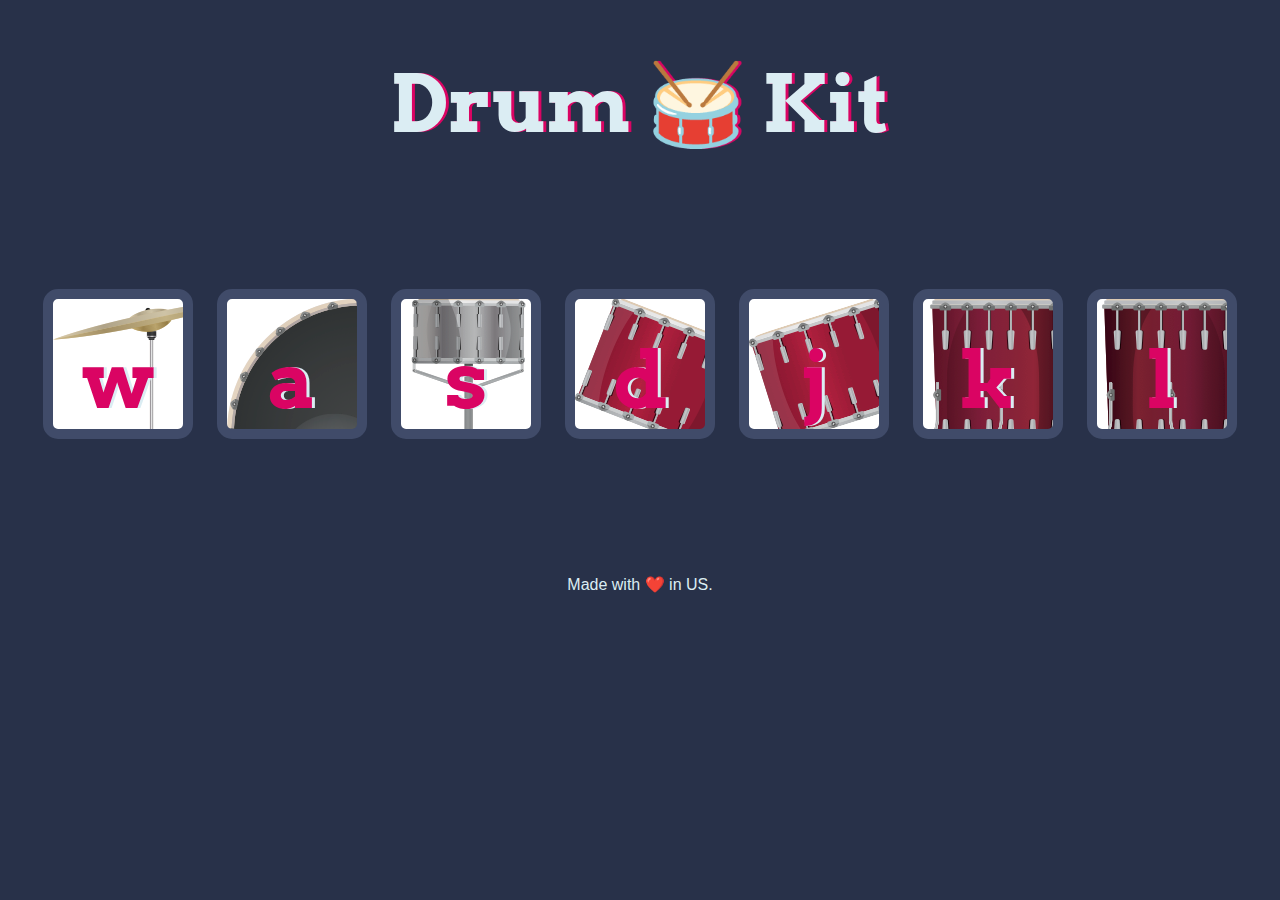
<file: Drum Kit/index.html>
<!DOCTYPE html>
<html lang="en" dir="ltr">

<head>
  <meta charset="utf-8">
  <title>Drum Kit</title>
  <link rel="stylesheet" href="styles.css">
  <link href="https://fonts.googleapis.com/css?family=Arvo" rel="stylesheet">
</head>

<body>

  <h1 id="title">Drum 🥁 Kit</h1>
  <div class="set">
    <button class="w drum">w</button>
    <button class="a drum">a</button>
    <button class="s drum">s</button>
    <button class="d drum">d</button>
    <button class="j drum">j</button>
    <button class="k drum">k</button>
    <button class="l drum">l</button>
  </div>


  <footer>
    Made with ❤️ in US.
  </footer>
  <script src = "index.js" charset="utf-8"></script>
</body>

</html>
</file>
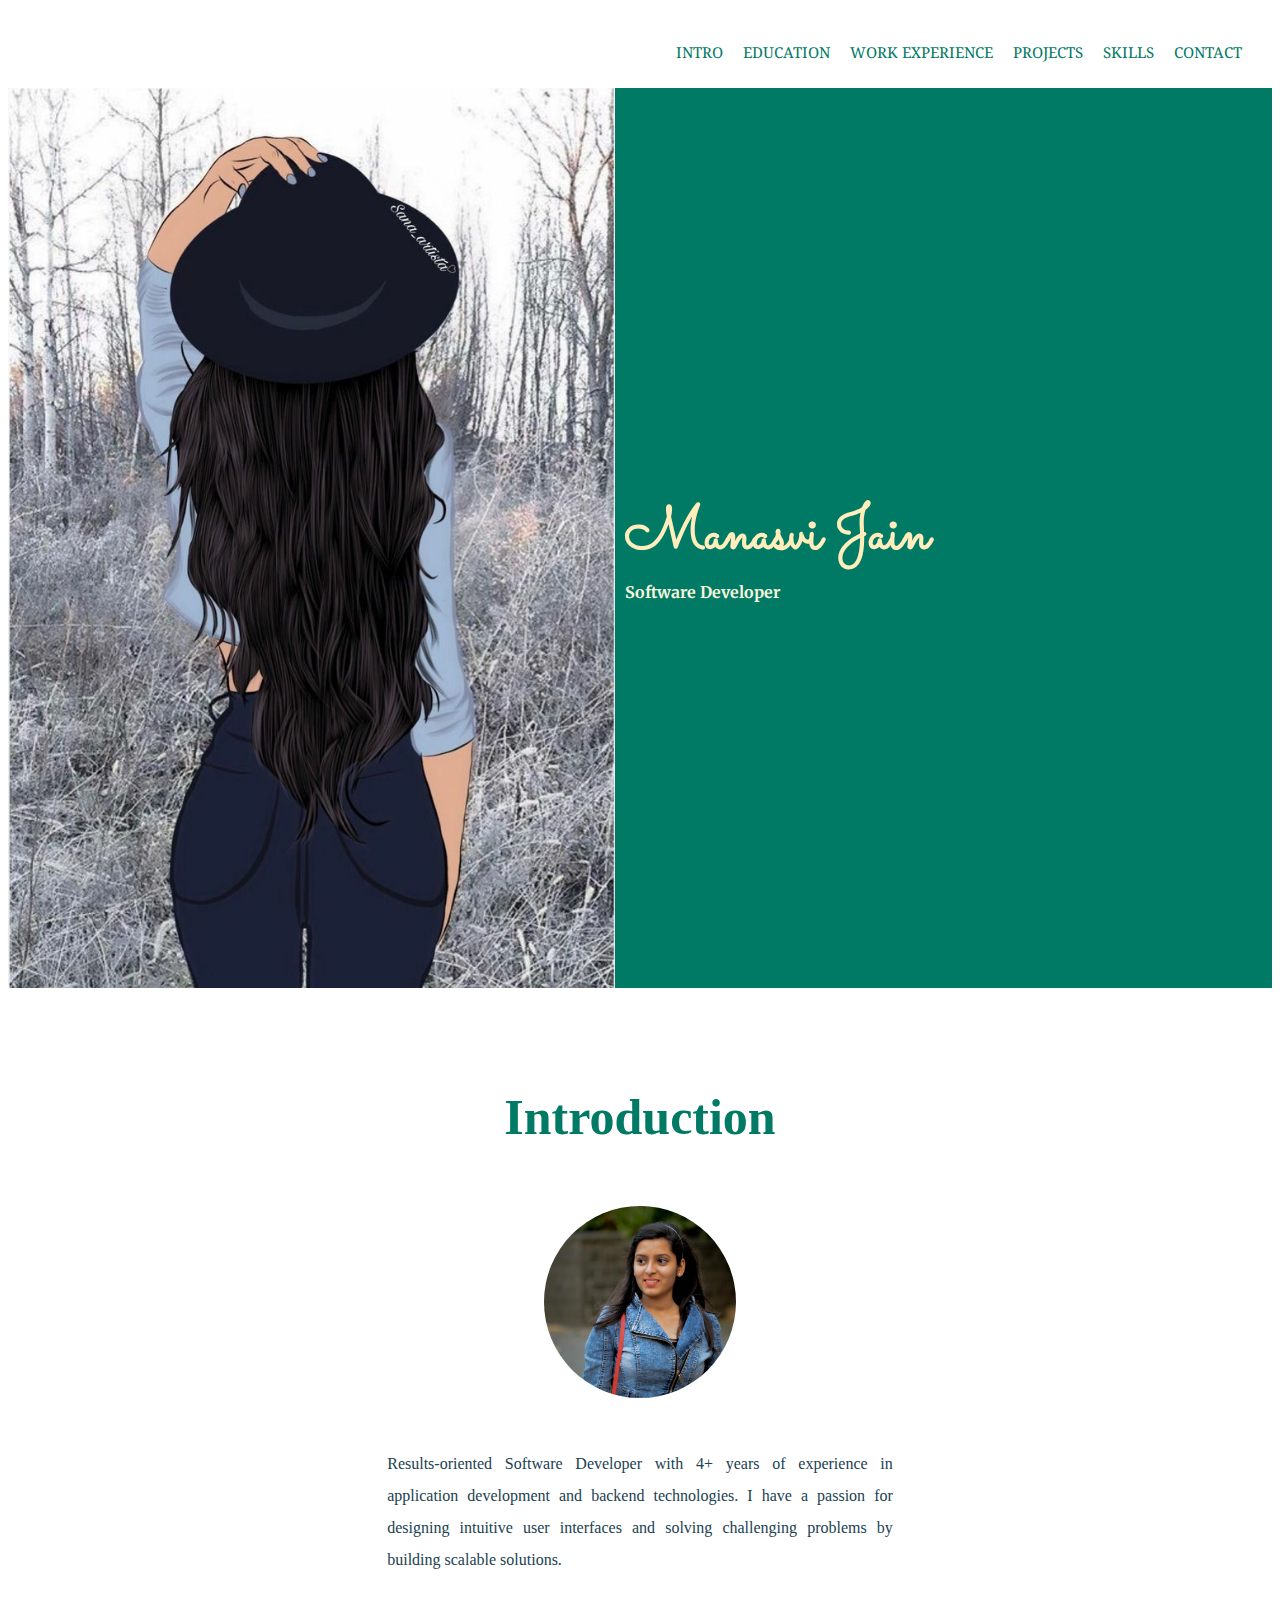
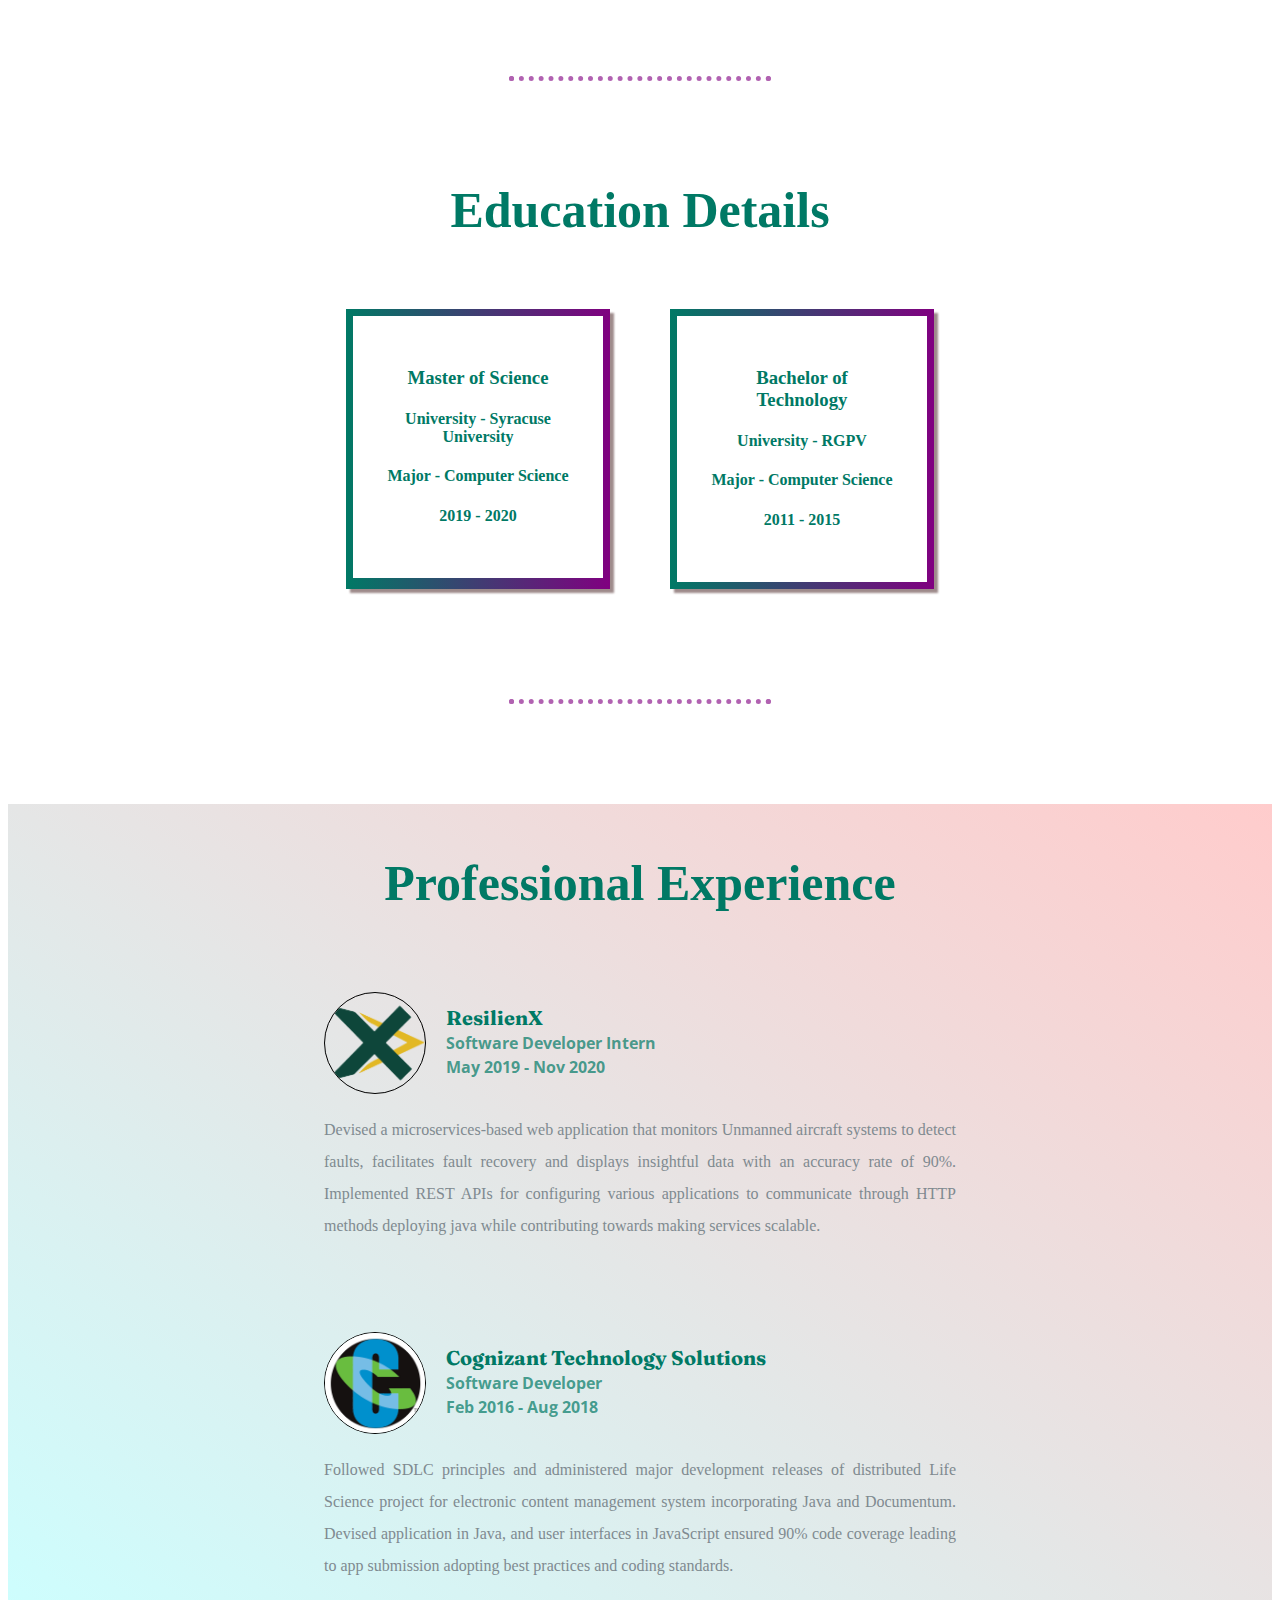
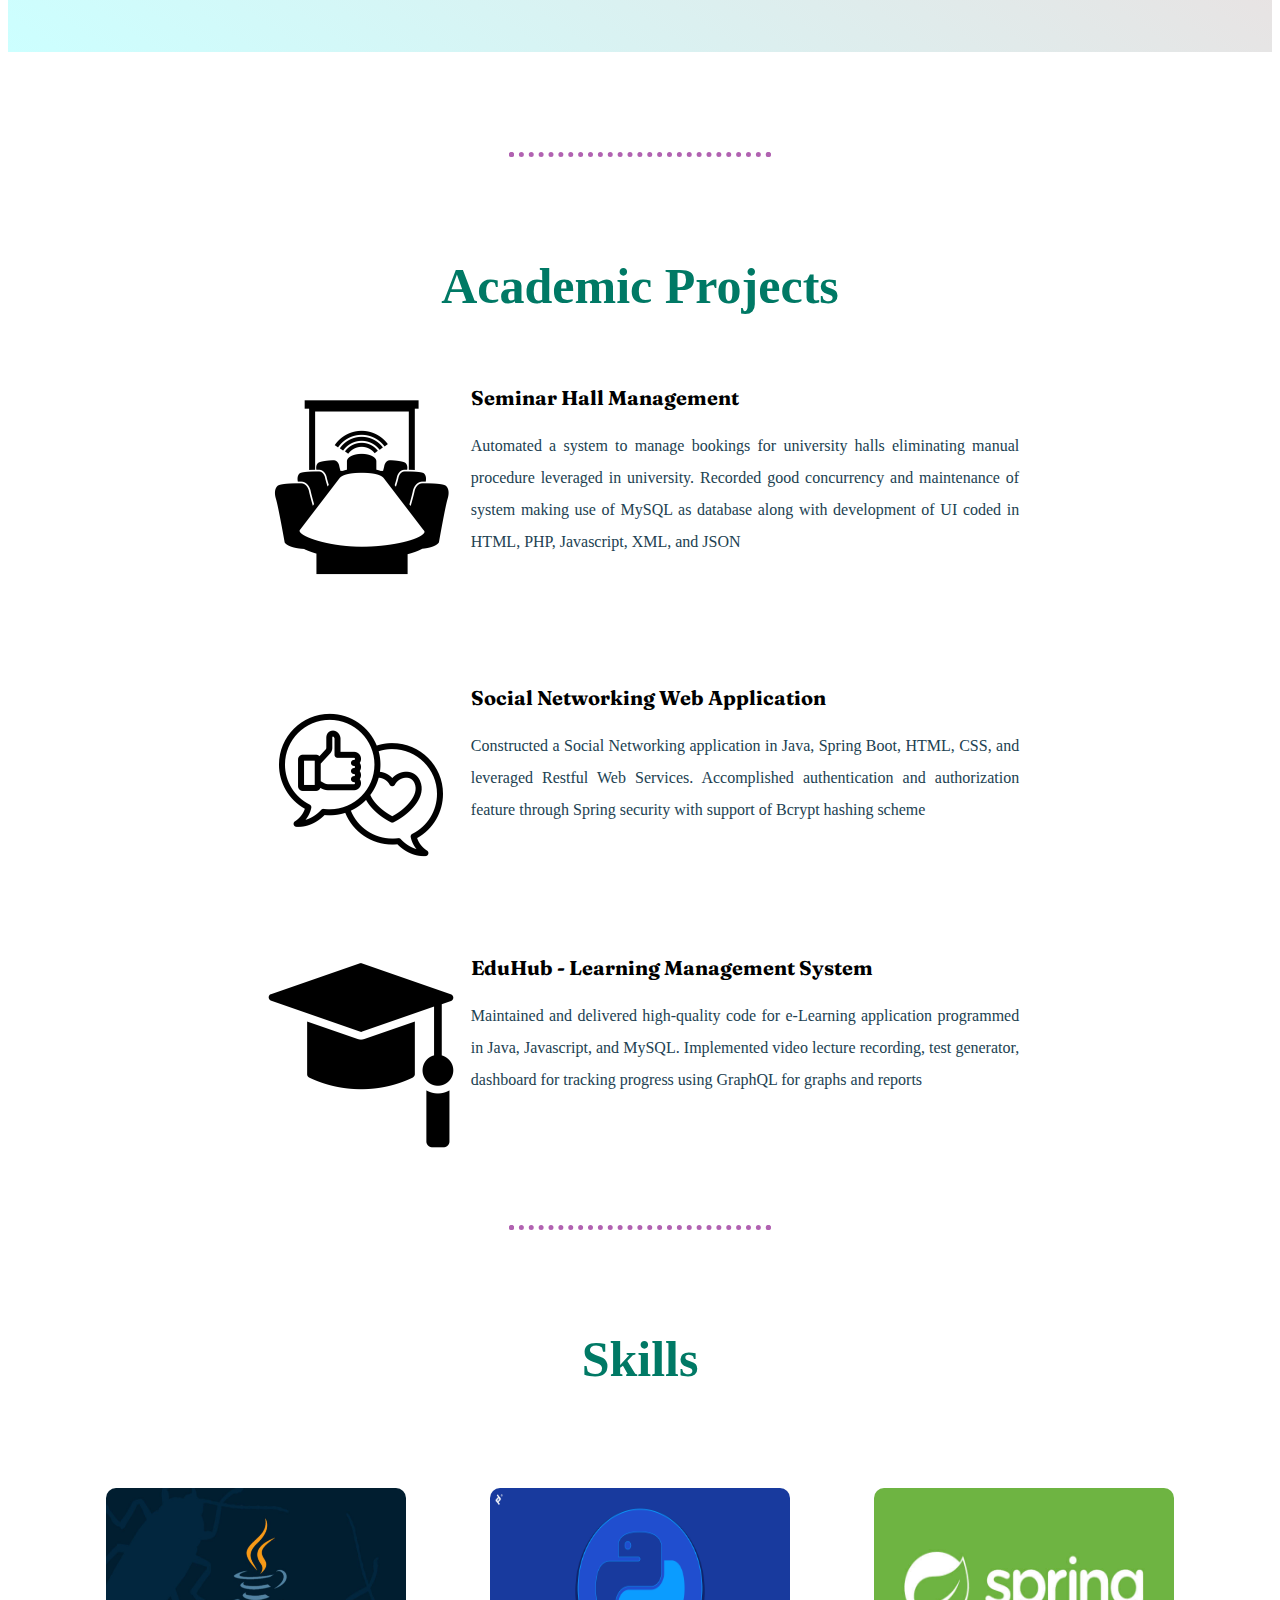
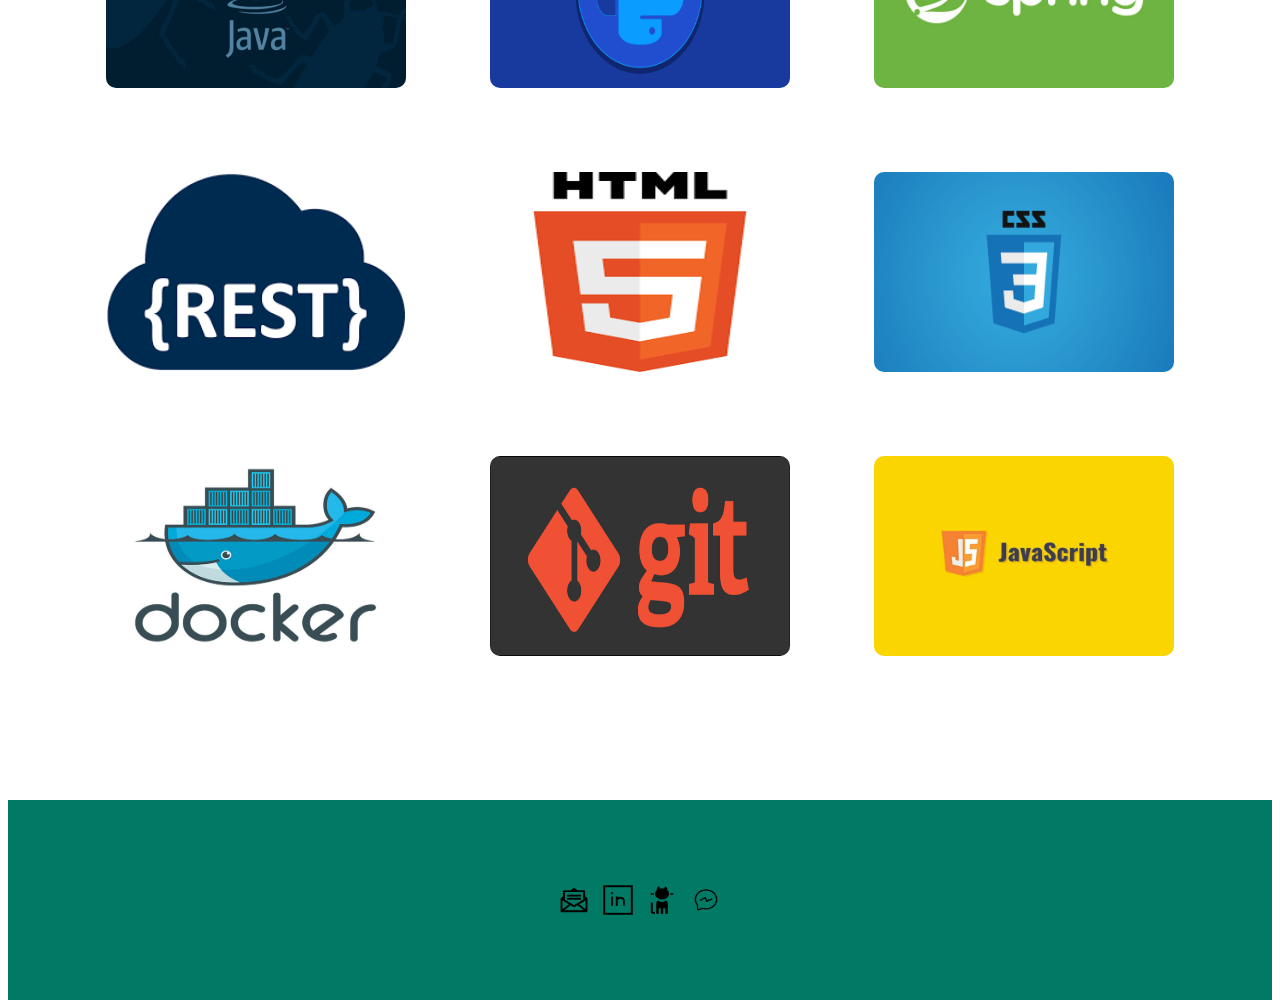
<file: portfolio/index.html>
<html>

  <head>
    <title>Manasvi Jain</title>
    <link rel="stylesheet" href="css\styles.css">
    <link rel = "icon" href = "icons\favicon-32x32.png" width = "500px">
    <link rel="preconnect" href="https://fonts.gstatic.com">
    <link href="https://fonts.googleapis.com/css2?family=Noto+Serif&family=Sacramento&display=swap" rel="stylesheet">
    <link rel="preconnect" href="https://fonts.gstatic.com">
    <link rel="preconnect" href="https://fonts.gstatic.com">
    <link rel="preconnect" href="https://fonts.gstatic.com">
    <link href="https://fonts.googleapis.com/css2?family=Merriweather:ital,wght@1,300&display=swap" rel="stylesheet">
    <link rel="preconnect" href="https://fonts.gstatic.com">
    <link href="https://fonts.googleapis.com/css2?family=Fraunces&family=Open+Sans+Condensed:wght@300&display=swap" rel="stylesheet">
  </head>

  <body>
      <div class = "nav_bar_div">
        <ul class= "nav_bar">
          <li class= "nav">
            <a href = "#intro" class="nav_elements">INTRO</a>
          </li>
          <li class= "nav">
            <a href = "#education" class="nav_elements">EDUCATION</a>
          </li>
          <li class= "nav">
            <a href = "#experience" class="nav_elements">WORK EXPERIENCE</a>
          </li>
          <li class= "nav">
            <a href = "#academics" class="nav_elements">PROJECTS</a>
          </li>
          <li class= "nav">
            <a href = "#skills" class="nav_elements">SKILLS</a>
          </li>
          <li class= "nav">
            <a href = "#footer" class="nav_elements">CONTACT</a>
          </li>
        </ul>
      </div>

      <div class= "main_layout">
        <div class = "img_col">
          <img id = "main_img" src = "images\main_image.jpg" alt = "Main Image"/>
        </div>
        <div class = "main_heading">
          <h1 id = "mainheadtitle">Manasvi Jain</h1>
          <h4 id = "subheading">Software Developer</h4>
        </div>
      </div>

      <div id= "intro">
        <h1 id="intro_text">Introduction</h1>
        <img src = "images\man.jpg" alt= "Manasvi Jain photo" id= "man_image">
        <p>
          Results-oriented Software Developer with 4+ years of experience in
          application development and backend technologies. I have a passion
          for designing intuitive user interfaces and solving challenging problems
          by building scalable solutions.
        </p>
      </div>

      <hr id = "horizontal_rule"/>

      <div id="education">
        <h1 id="edu_text">Education Details</h1>
        <div id="edu_blocks">
          <div id="edu_masters">
            <div id="masters_info">
              <h3>Master of Science</h3>
              <h4>University - Syracuse University</h4>
              <h4>Major - Computer Science</h4>
              <h4>2019 - 2020</h4>
            </div>
          </div>
          <div id="edu_bachelors">
            <div id="bachelors_info">
              <h3>Bachelor of Technology</h3>
              <h4>University - RGPV</h4>
              <h4>Major - Computer Science</h4>
              <h4>2011 - 2015</h4>
            </div>
          </div>
        </div>
      </div>

      <hr id = "horizontal_rule"/>

      <div id = "experience">
        <h1 id = "experience-text">Professional Experience</h1>
        <div id="resilienx">
          <div class= "exp_icon">
            <img src="images\resilienx.png" alt ="ResilienX" id="exp_image">
            <div class = "exp_details">
              <h3 class = "exp_company">ResilienX</h3>
              <h4 class="exp_designation">Software Developer Intern</h4>
              <h4 class="exp_designation">May 2019 - Nov 2020</h4>
            </div>
          </div>
          <p class="exp_para">
              Devised a microservices-based web application that monitors Unmanned aircraft systems
              to detect faults, facilitates fault recovery and displays insightful data with an accuracy
              rate of 90%. Implemented REST APIs for configuring various applications to communicate through HTTP methods
              deploying java while contributing towards making services scalable.
          </p>
        </div>

        <div id="cognizant">
          <div class= "exp_icon">
            <img src="images\cognizant.png" alt ="Cognizant" id="exp_image">
            <div class = "exp_details">
              <h3 class = "exp_company">Cognizant Technology Solutions</h3></h>
              <h4 class="exp_designation">Software Developer</h4>
              <h4 class="exp_designation">Feb 2016 - Aug 2018</h4>
            </div>
          </div>
          <p class="exp_para">
            Followed SDLC principles and administered major development releases of distributed Life Science
            project for electronic content management system incorporating Java and Documentum.
            Devised application in Java, and user interfaces in JavaScript ensured 90% code coverage leading
            to app submission adopting best practices and coding standards.
          </p>
        </div>
      </div>

      <hr id = "horizontal_rule"/>

      <div id = "academics">
        <h1 id="academic_text">Academic Projects</h1>
        <div class="project">
          <img src = "images\seminar.png" alt = "Seminar Hall" class = "proj_image"/>
          <div class ="project_text">
            <h3 class = "proj_title">Seminar Hall Management</h3>
            <p class="proj_para">
              Automated a system to manage bookings for university halls eliminating manual procedure leveraged
                in university. Recorded good concurrency and maintenance of system making use of MySQL as database
            along with development of UI coded in HTML, PHP, Javascript, XML, and JSON
            </p>
          </div>
        </div>
      </div>

        <div class="project">
          <img src = "images\social_network.png" alt = "Social Network" class = "proj_image"/>
          <div class ="project_text">
            <h3 class = "proj_title">Social Networking Web Application</h3>
            <p class="proj_para">
              Constructed a Social Networking application in Java, Spring Boot, HTML, CSS, and leveraged Restful
              Web Services. Accomplished authentication and authorization feature through Spring security with
              support of Bcrypt hashing scheme
            </p>
          </div>
        </div>

        <div class="project">
          <img src = "images\eduhub.png" alt = "Edu Hub" class = "proj_image"/>
          <div class ="project_text">
            <h3 class = "proj_title">EduHub - Learning Management System</h3>
            <p class="proj_para">
              Maintained and delivered high-quality code for e-Learning application programmed in Java, Javascript, and MySQL.
                Implemented video lecture recording, test generator, dashboard for tracking progress using GraphQL for graphs and reports
            </p>
          </div>
        </div>

        <hr id = "horizontal_rule"/>

        <div id = "skills">
          <h1 id="skill_text">Skills</h1>
          <div id ="skillset">
            <img src = "images\java.jpg" class ="skill_image" alt="Java">
            <img src = "images\python.jpg" class ="skill_image" alt="Python">
            <img src = "images\spring.jpg" class ="skill_image" alt="Spring">
            <img src = "images\rest.png" class ="skill_image" alt="Rest API">
            <img src = "images\html.png" class ="skill_image" alt="HTML">
            <img src = "images\css.jpg" class ="skill_image" alt="CSS">
            <img src = "images\docker.jpg" class ="skill_image" alt="Docker">
            <img src = "images\git.png" class ="skill_image" alt="Git">
            <img src = "images\js.jpg" class ="skill_image" alt="JavaScript">

          </div>
        </div>

        <div id = "footer">
          <div id = "images">
            <img src = "images\mail.png" alt = "Mail" class = "contact_icons">
            <img src = "images\linkedin.jpg" alt = "Linkedin" class = "contact_icons">
            <img src = "images\github.png" alt = "Github" class = "contact_icons">
            <img src = "images\facebook.png" alt = "Facebook" class = "contact_icons">
          </div>
        </div>
  </body>

</html>
</file>
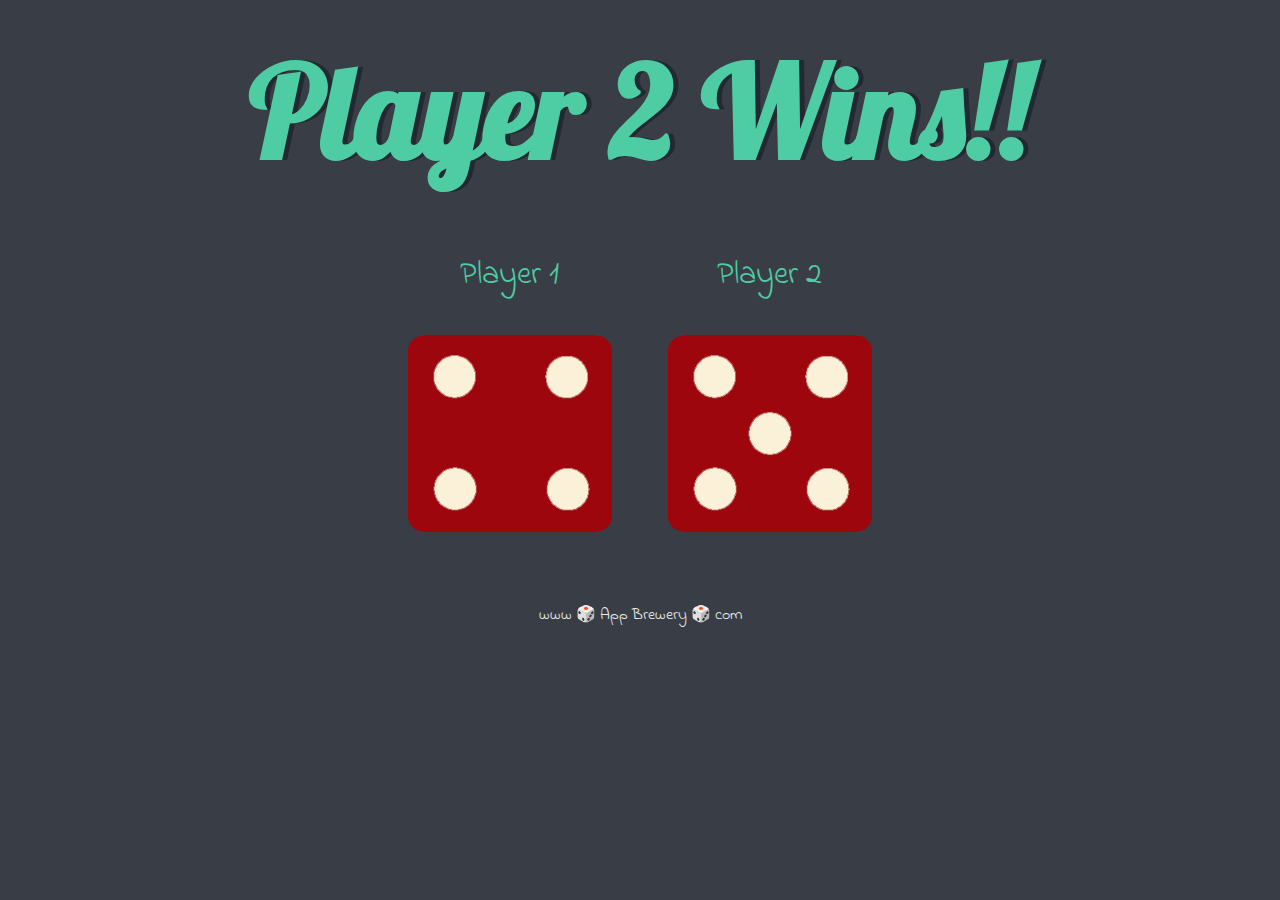
<file: Dicee Challenge/dicee.html>
<!DOCTYPE html>
<html lang="en" dir="ltr">
  <head>
    <meta charset="utf-8">
    <title>Dicee</title>
    <link rel="stylesheet" href="styles.css">
    <link href="https://fonts.googleapis.com/css?family=Indie+Flower|Lobster" rel="stylesheet">

  </head>
  <body>

    <div class="container">
      <h1>Refresh Me</h1>

      <div class="dice">
        <p>Player 1</p>
        <img class="img1" src="images\dice6.png">
      </div>

      <div class="dice">
        <p>Player 2</p>
        <img class="img2" src="images\dice6.png">
      </div>

    </div>

    <script src = "dicee.js" charset="utf-8"></script>
  </body>

  <footer>
    www 🎲 App Brewery 🎲 com
  </footer>
</html>
</file>
<file: Drum Kit/styles.css>
body {
  text-align: center;
  background-color: #283149;
}

h1 {
  font-size: 5rem;
  color: #DBEDF3;
  font-family: "Arvo", cursive;
  text-shadow: 3px 0 #DA0463;

}

footer {
  color: #DBEDF3;
  font-family: sans-serif;
}

.w {
  background-image: url("images/crash.png");
}

.a {
  background-image: url("images/kick.png");
}

.s {
  background-image: url("images/snare.png");
}

.d {
  background-image: url("images/tom1.png");
}

.j {
  background-image: url("images/tom2.png");
}

.k {
  background-image: url("images/tom3.png");
}

.l {
  background-image: url("images/tom4.png");
}

.set {
  margin: 10% auto;
}

.game-over {
  background-color: red;
  opacity: 0.8;
}

.pressed {
  box-shadow: 0 3px 4px 0 #DBEDF3;
  opacity: 0.5;
}

.red {
  color: red;
}

.drum {
  outline: none;
  border: 10px solid #404B69;
  font-size: 5rem;
  font-family: 'Arvo', cursive;
  line-height: 2;
  font-weight: 900;
  color: #DA0463;
  text-shadow: 3px 0 #DBEDF3;
  border-radius: 15px;
  display: inline-block;
  width: 150px;
  height: 150px;
  text-align: center;
  margin: 10px;
  background-color: white;
}
</file>
<file: Dicee Challenge/styles.css>
.container {
  width: 70%;
  margin: auto;
  text-align: center;
}

.dice {
  text-align: center;
  display: inline-block;

}

body {
  background-color: #393E46;
}

h1 {
  margin: 30px;
  font-family: 'Lobster', cursive;
  text-shadow: 5px 0 #232931;
  font-size: 8rem;
  color: #4ECCA3;
}

p {
  font-size: 2rem;
  color: #4ECCA3;
  font-family: 'Indie Flower', cursive;
}

img {
  width: 80%;
}

footer {
  margin-top: 5%;
  color: #EEEEEE;
  text-align: center;
  font-family: 'Indie Flower', cursive;

}
</file>
